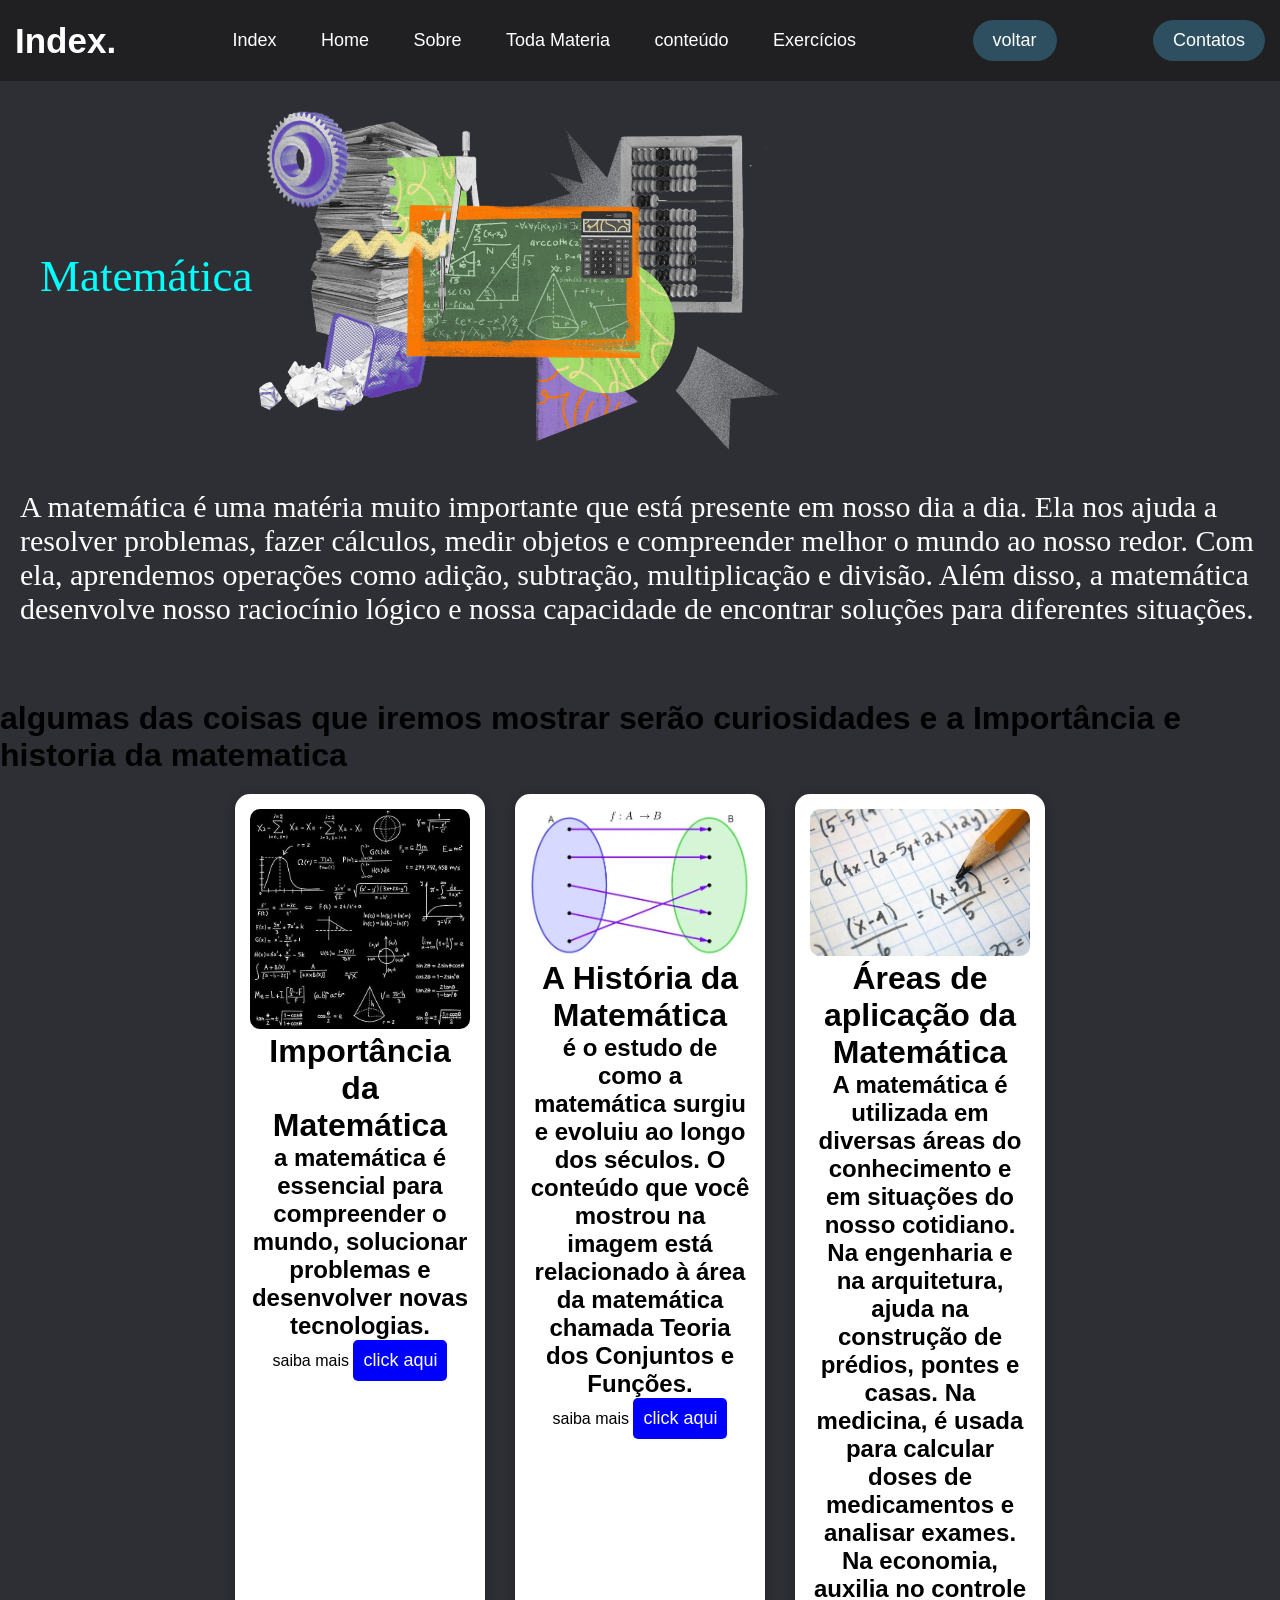
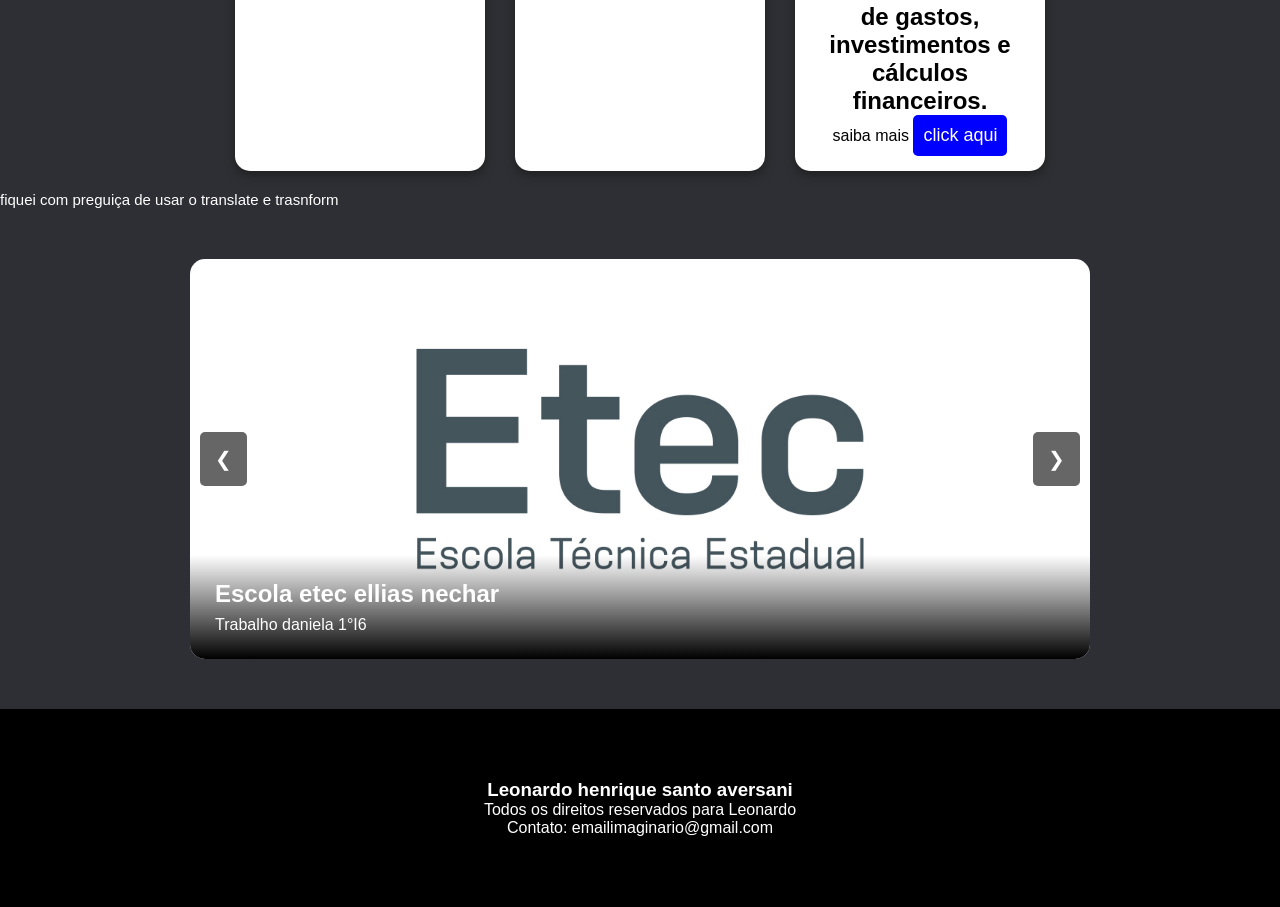
<file: Index.html>
<!DOCTYPE html>
<html lang="en">
<head>
    <meta charset="UTF-8">
    <meta name="viewport" content="width=device-width, initial-scale=1.0">
    <title>Index</title>
    <link rel="stylesheet" href="index.style.css">
</head>
<body>
    <header>
           <span class="logotipo">Index.</span>
           <nav>
              <ul class="nav-link">
                <li><a href="Index.html">Index</a></li>
                <li><a href="Home.html">Home</a></li>
                <li><a href="sobre.html">Sobre</a></li>
                <li><a href="https://www.todamateria.com.br/matematica/" >Toda Materia</a></li>
                <li><a href="Conteudo.html"> conteúdo</a></li>
                <li><a href="Exercicios.html"> Exercícios</a></li>
              </ul>
           </nav>
           <a href="Index.html"><button>voltar</button></a>
           <a href="contatos.html"><button>Contatos</button></a>
    </header>       
    <p class="titulo">Matemática<img src="matematica.png" align="center"></p><br>
    <p align="left" class="font">A matemática é uma matéria muito importante que está presente em nosso dia a dia.
        Ela nos ajuda a resolver problemas, fazer cálculos, medir objetos e compreender melhor o mundo ao nosso redor.
        Com ela, aprendemos operações como adição, subtração, multiplicação e divisão. Além disso, a matemática desenvolve
        nosso raciocínio lógico e nossa capacidade de encontrar soluções para diferentes situações. </p><br><br><br>

        <h1>algumas das coisas que iremos mostrar serão curiosidades e a Importância e historia da matematica</h1>


        <div class="cards-container">

    <div class="card">
        <img src="historia_matematica.jpg">
        <div>
            <h1>Importância da Matemática</h1>
            <h2>a matemática é essencial para compreender o mundo, solucionar problemas e desenvolver novas tecnologias.</h2>
            <span>saiba mais</span>
            <a href="sobre.html"><button>click aqui</button></a>
        </div>
    </div>

    <div class="card">
        <img src="matematica.index_função.jpg">
        <div>
            <h1>A História da Matemática</h1>
            <h2>é o estudo de como a matemática surgiu e evoluiu ao longo dos séculos. O conteúdo que você mostrou na imagem está relacionado à área da matemática chamada Teoria dos Conjuntos e Funções.</h2>
            <span>saiba mais</span>
            <a href="sobre.html"><button>click aqui</button></a>
        </div>
    </div>

    <div class="card">
        <img src="matematica_index.jpg">
        <div>
            <h1>Áreas de aplicação da Matemática</h1>
            <h2>A matemática é utilizada em diversas áreas do conhecimento e em situações do nosso cotidiano. Na engenharia e na arquitetura, ajuda na construção de prédios, pontes e casas. Na medicina, é usada para calcular doses de medicamentos e analisar exames. Na economia, auxilia no controle de gastos, investimentos e cálculos financeiros.</h2>
            <span>saiba mais</span>
            <a href="sobre.html"><button>click aqui</button></a>
            
        </div>
    </div>

</div>

<a class="preguiça" href="https://www.youtube.com/watch?v=xb2fLB1AWhI"> fiquei com preguiça de usar o translate e trasnform</a>

 <div class="carousel">

        <div class="carousel-container" id="carousel">

            <div class="slide">
                <img src="etec-identidade.jpg" alt="logo da escola">
                <div class="texto">
                    <h2>Escola etec ellias nechar</h2>
                    <p>Trabalho daniela 1°I6</p>
                </div>
            </div>

            <div class="slide">
                <img src="programação.jpeg" alt="Paisagem de natureza">
                <div class="texto">
                    <h2>programação</h2>
                    <p>sei la</p>
                </div>
            </div>

            <div class="slide">
                <img src="matematica3.png" alt="Montanhas e lago">
                <div class="texto">
                    <h2>matematica</h2>
                    <p>e suas curiosidades e historia.</p>
                </div>
            </div>

        </div>

        <button class="anterior" onclick="mudarSlide(-1)">&#10094;</button>

        <button class="proximo" onclick="mudarSlide(1)">&#10095;</button>

    </div>

    <script>
        let indice = 0;

        const carousel = document.getElementById("carousel");
        const slides = document.querySelectorAll(".slide");

        function mudarSlide(direcao) {

            indice += direcao;

            if (indice >= slides.length) {
                indice = 0;
            }

            if (indice < 0) {
                indice = slides.length - 1;
            }

            carousel.style.transform =
                `translateX(-${indice * 100}%)`;
        }
    </script>

        

    <footer class="footer">
         <h3>Leonardo henrique santo aversani</h3>

    <p>Todos os direitos reservados para Leonardo</p>

    <p>Contato: emailimaginario@gmail.com</p>
    </footer>
</body>
</html>
</file>
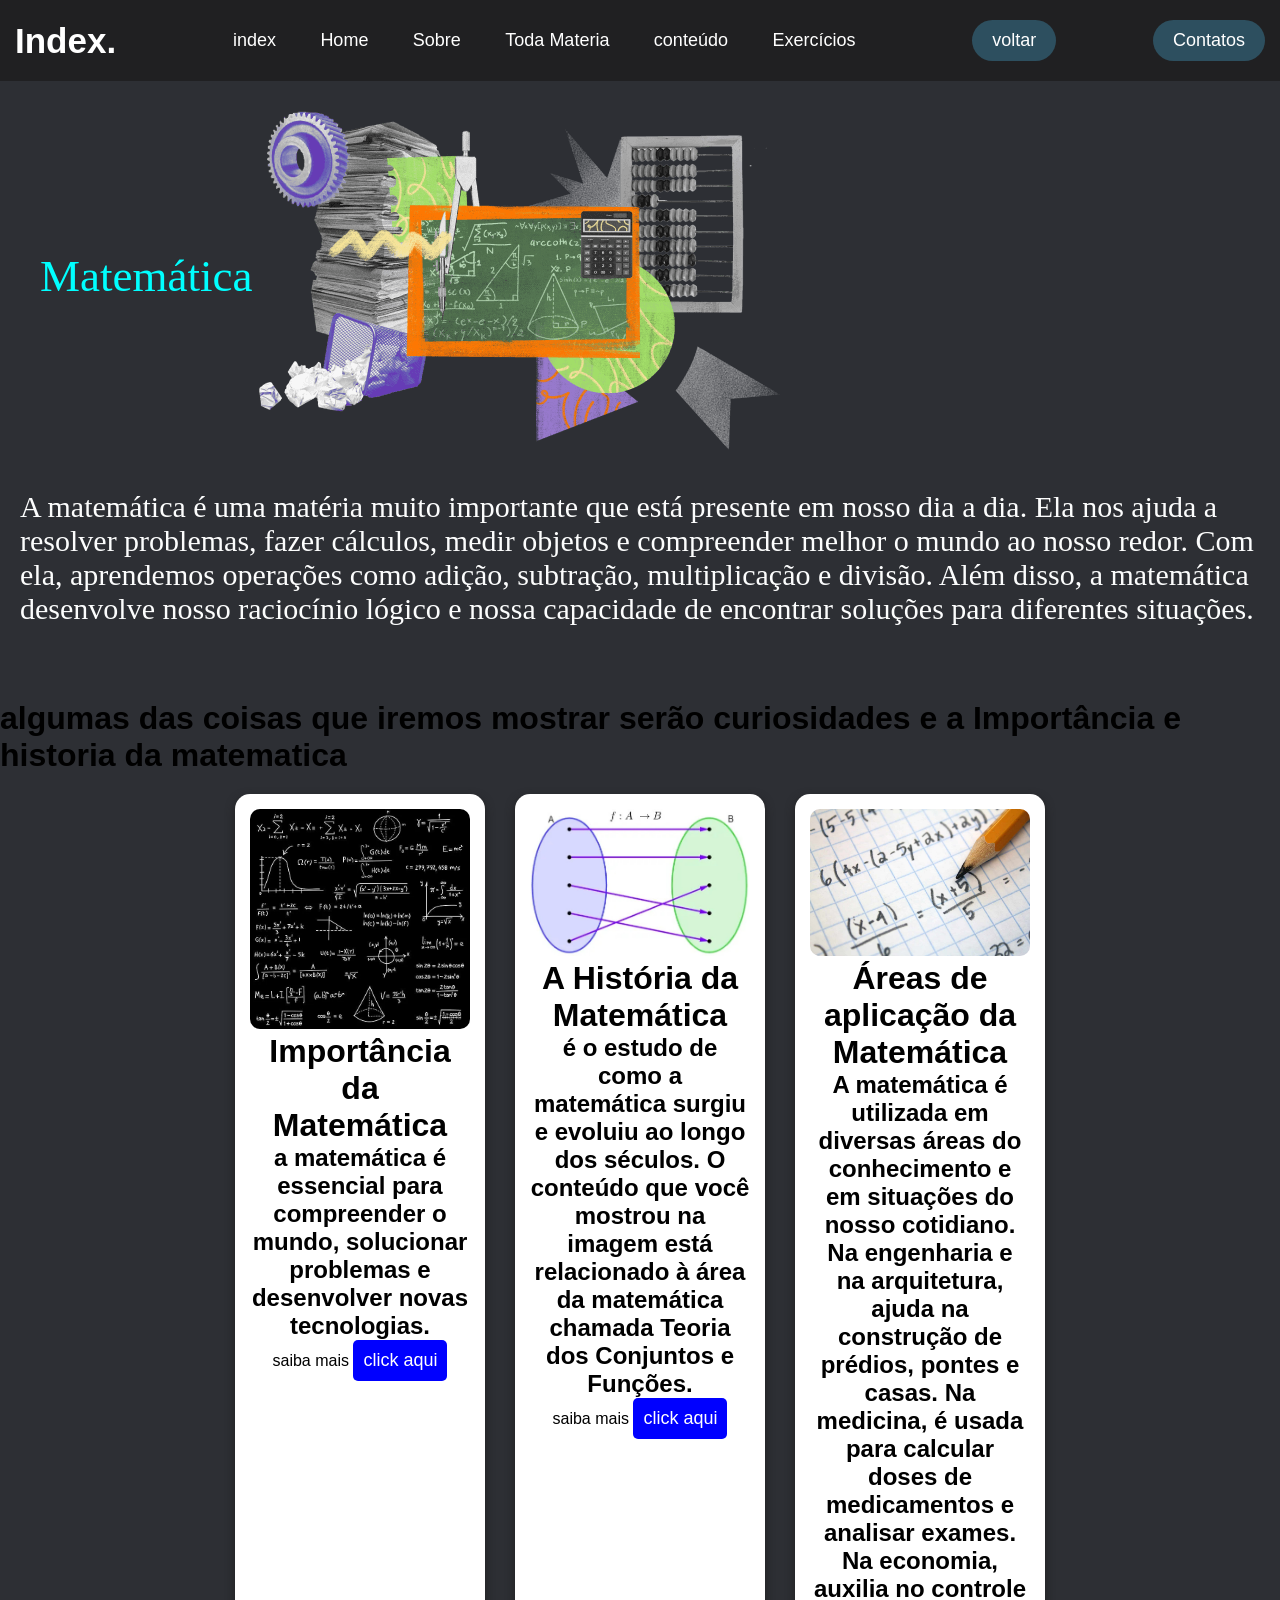
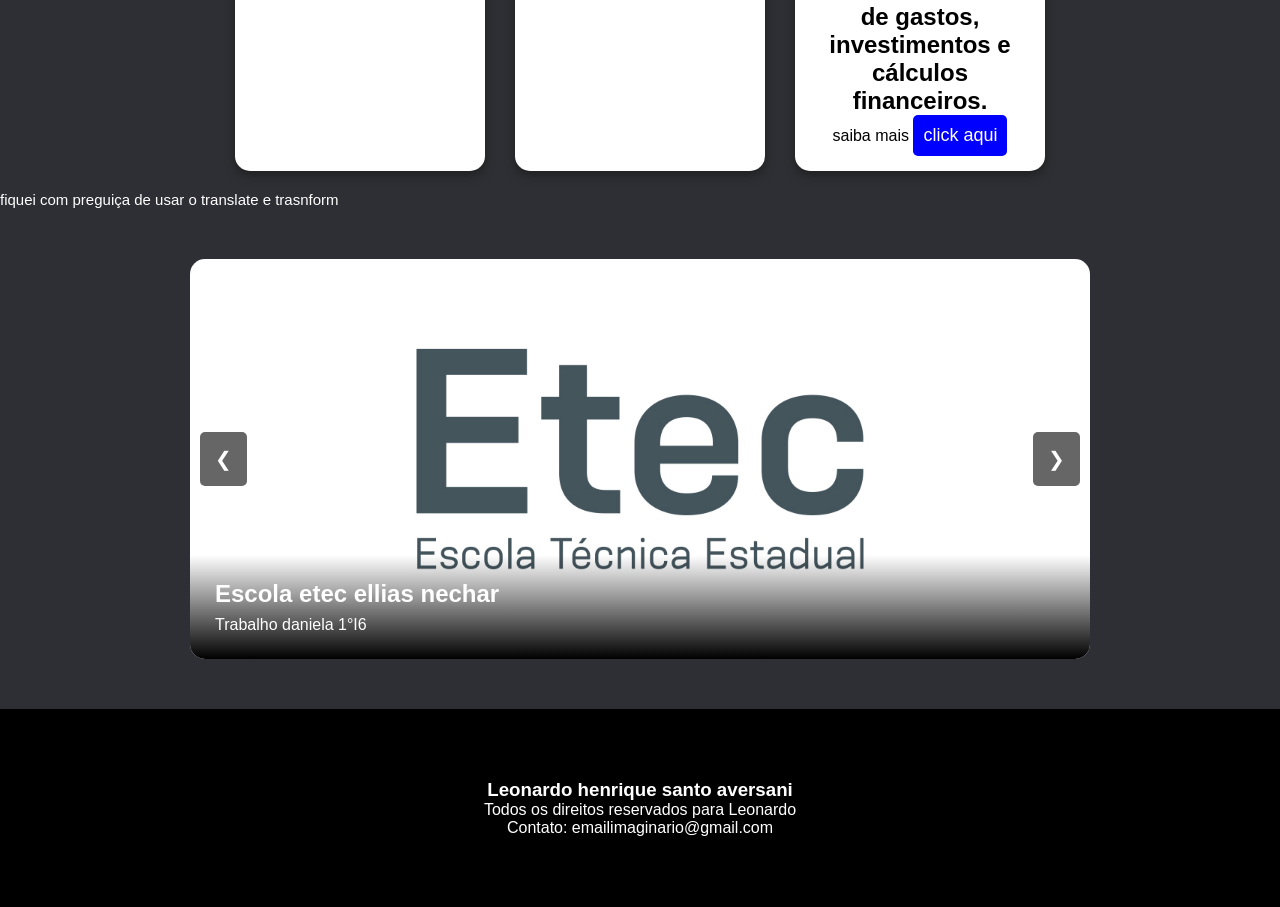
<file: index.html>
<!DOCTYPE html>
<html lang="en">
<head>
    <meta charset="UTF-8">
    <meta name="viewport" content="width=device-width, initial-scale=1.0">
    <title>Index</title>
    <link rel="stylesheet" href="index.style.css">
</head>
<body>
    <header>
           <span class="logotipo">Index.</span>
           <nav>
              <ul class="nav-link">
                <li><a href="index.html">index</a></li>
                <li><a href="Home.html">Home</a></li>
                <li><a href="sobre.html">Sobre</a></li>
                <li><a href="https://www.todamateria.com.br/matematica/" >Toda Materia</a></li>
                <li><a href="Conteudo.html"> conteúdo</a></li>
                <li><a href="Exercicios.html"> Exercícios</a></li>
              </ul>
           </nav>
           <a href="index.html"><button>voltar</button></a>
           <a href="contatos.html"><button>Contatos</button></a>
    </header>       
    <p class="titulo">Matemática<img src="matematica.png" align="center"></p><br>
    <p align="left" class="font">A matemática é uma matéria muito importante que está presente em nosso dia a dia.
        Ela nos ajuda a resolver problemas, fazer cálculos, medir objetos e compreender melhor o mundo ao nosso redor.
        Com ela, aprendemos operações como adição, subtração, multiplicação e divisão. Além disso, a matemática desenvolve
        nosso raciocínio lógico e nossa capacidade de encontrar soluções para diferentes situações. </p><br><br><br>

        <h1>algumas das coisas que iremos mostrar serão curiosidades e a Importância e historia da matematica</h1>


        <div class="cards-container">

    <div class="card">
        <img src="historia_matematica.jpg">
        <div>
            <h1>Importância da Matemática</h1>
            <h2>a matemática é essencial para compreender o mundo, solucionar problemas e desenvolver novas tecnologias.</h2>
            <span>saiba mais</span>
            <a href="sobre.html"><button>click aqui</button></a>
        </div>
    </div>

    <div class="card">
        <img src="matematica.index_função.jpg">
        <div>
            <h1>A História da Matemática</h1>
            <h2>é o estudo de como a matemática surgiu e evoluiu ao longo dos séculos. O conteúdo que você mostrou na imagem está relacionado à área da matemática chamada Teoria dos Conjuntos e Funções.</h2>
            <span>saiba mais</span>
            <a href="sobre.html"><button>click aqui</button></a>
        </div>
    </div>

    <div class="card">
        <img src="matematica_index.jpg">
        <div>
            <h1>Áreas de aplicação da Matemática</h1>
            <h2>A matemática é utilizada em diversas áreas do conhecimento e em situações do nosso cotidiano. Na engenharia e na arquitetura, ajuda na construção de prédios, pontes e casas. Na medicina, é usada para calcular doses de medicamentos e analisar exames. Na economia, auxilia no controle de gastos, investimentos e cálculos financeiros.</h2>
            <span>saiba mais</span>
            <a href="sobre.html"><button>click aqui</button></a>
            
        </div>
    </div>

</div>

<a class="preguiça" href="https://www.youtube.com/watch?v=xb2fLB1AWhI"> fiquei com preguiça de usar o translate e trasnform</a>

 <div class="carousel">

        <div class="carousel-container" id="carousel">

            <div class="slide">
                <img src="etec-identidade.jpg" alt="logo da escola">
                <div class="texto">
                    <h2>Escola etec ellias nechar</h2>
                    <p>Trabalho daniela 1°I6</p>
                </div>
            </div>

            <div class="slide">
                <img src="programação.jpeg" alt="Paisagem de natureza">
                <div class="texto">
                    <h2>programação</h2>
                    <p>sei la</p>
                </div>
            </div>

            <div class="slide">
                <img src="matematica3.png" alt="Montanhas e lago">
                <div class="texto">
                    <h2>matematica</h2>
                    <p>e suas curiosidades e historia.</p>
                </div>
            </div>

        </div>

        <button class="anterior" onclick="mudarSlide(-1)">&#10094;</button>

        <button class="proximo" onclick="mudarSlide(1)">&#10095;</button>

    </div>

    <script>
        let indice = 0;

        const carousel = document.getElementById("carousel");
        const slides = document.querySelectorAll(".slide");

        function mudarSlide(direcao) {

            indice += direcao;

            if (indice >= slides.length) {
                indice = 0;
            }

            if (indice < 0) {
                indice = slides.length - 1;
            }

            carousel.style.transform =
                `translateX(-${indice * 100}%)`;
        }
    </script>

        

    <footer class="footer">
         <h3>Leonardo henrique santo aversani</h3>

    <p>Todos os direitos reservados para Leonardo</p>

    <p>Contato: emailimaginario@gmail.com</p>
    </footer>
</body>
</html>
</file>
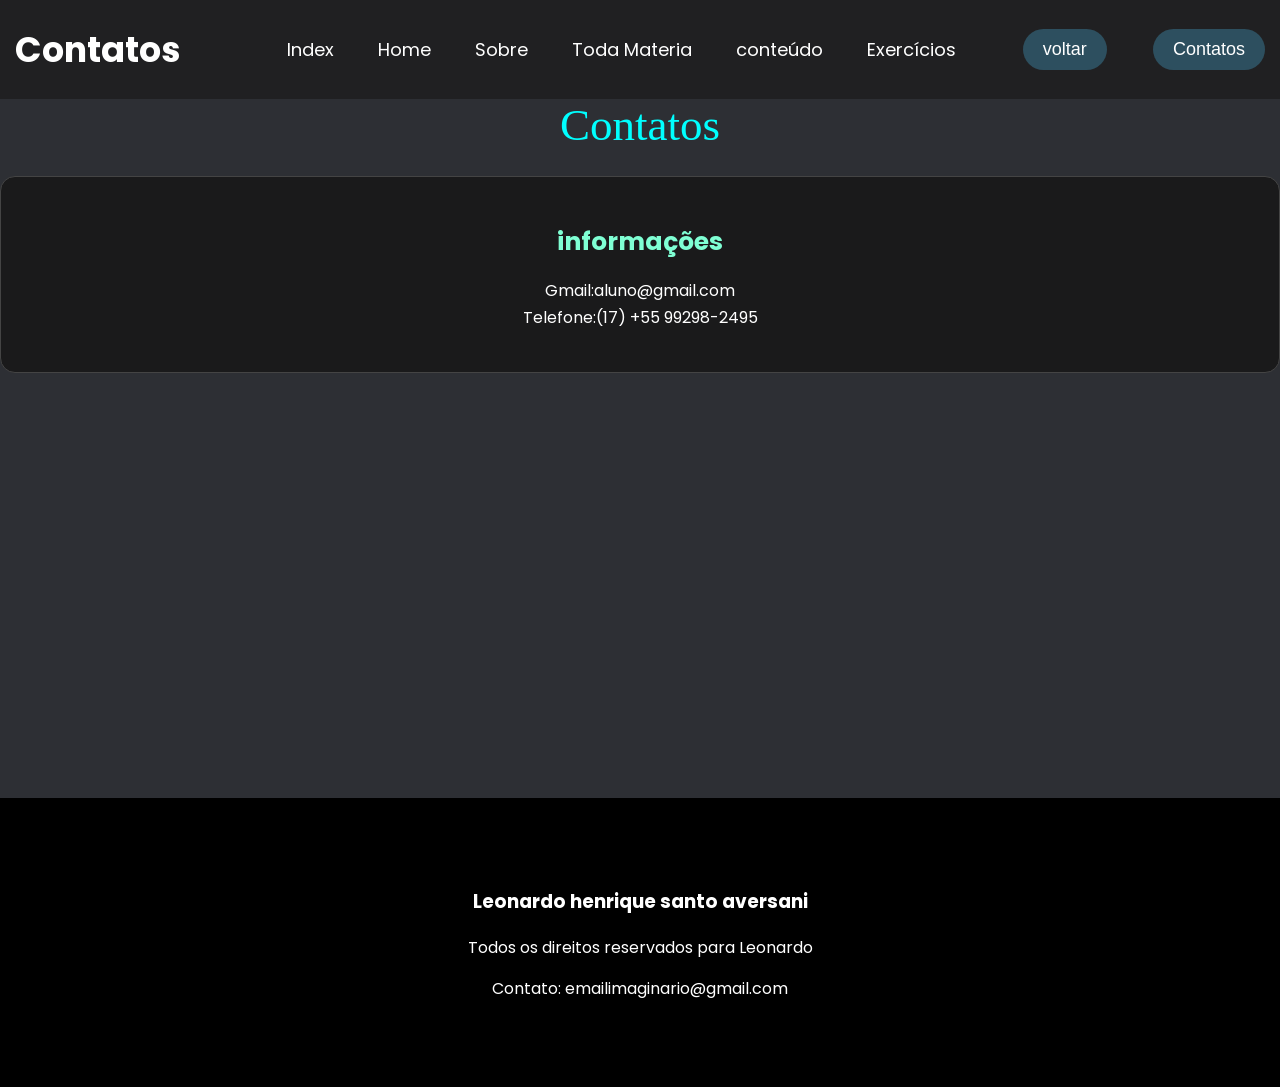
<file: contatos.html>
<!DOCTYPE html>
<html lang="en">
<head>
    <meta charset="UTF-8">
    <meta name="viewport" content="width=device-width, initial-scale=1.0">
    <title>Index</title>
    <link rel="stylesheet" href="contatos.css">
</head>
<body>
    <header>
           <span class="logotipo">Contatos</span>
           <nav>
              <ul class="nav-link">
                <li><a href="index.html">Index</a></li>
                <li><a href="Home.html">Home</a></li>
                <li><a href="sobre.html">Sobre</a></li>
                <li><a href="https://www.todamateria.com.br/matematica/" >Toda Materia</a></li>
                <li><a href="Conteudo.html"> conteúdo</a></li>
                <li><a href="Exercicios.html"> Exercícios</a></li>
              </ul>
           </nav>
           <a href="index.html"><button>voltar</button></a>
           <a href="contatos.html"><button>Contatos</button></a>
    </header>
    
    <center>
 <a class="titulo" href="#"">Contatos</a><br><br>
<div class="card">
    <h2>informações</h2>

    <p>  Gmail:aluno@gmail.com <br>
    Telefone:(17) +55 99298-2495</p>
</div>
    </center>
<br>
<br>
<br>
<br>
<br>
<br>
<br>
<br>
<br>
<br>
<br>
<br>
<br>
<br>
<br>
<br>
<br>
     <footer class="footer">
         <h3>Leonardo henrique santo aversani</h3>

    <p>Todos os direitos reservados para Leonardo</p>

    <p>Contato: emailimaginario@gmail.com</p>
    </footer>
</body>
</html>
</file>
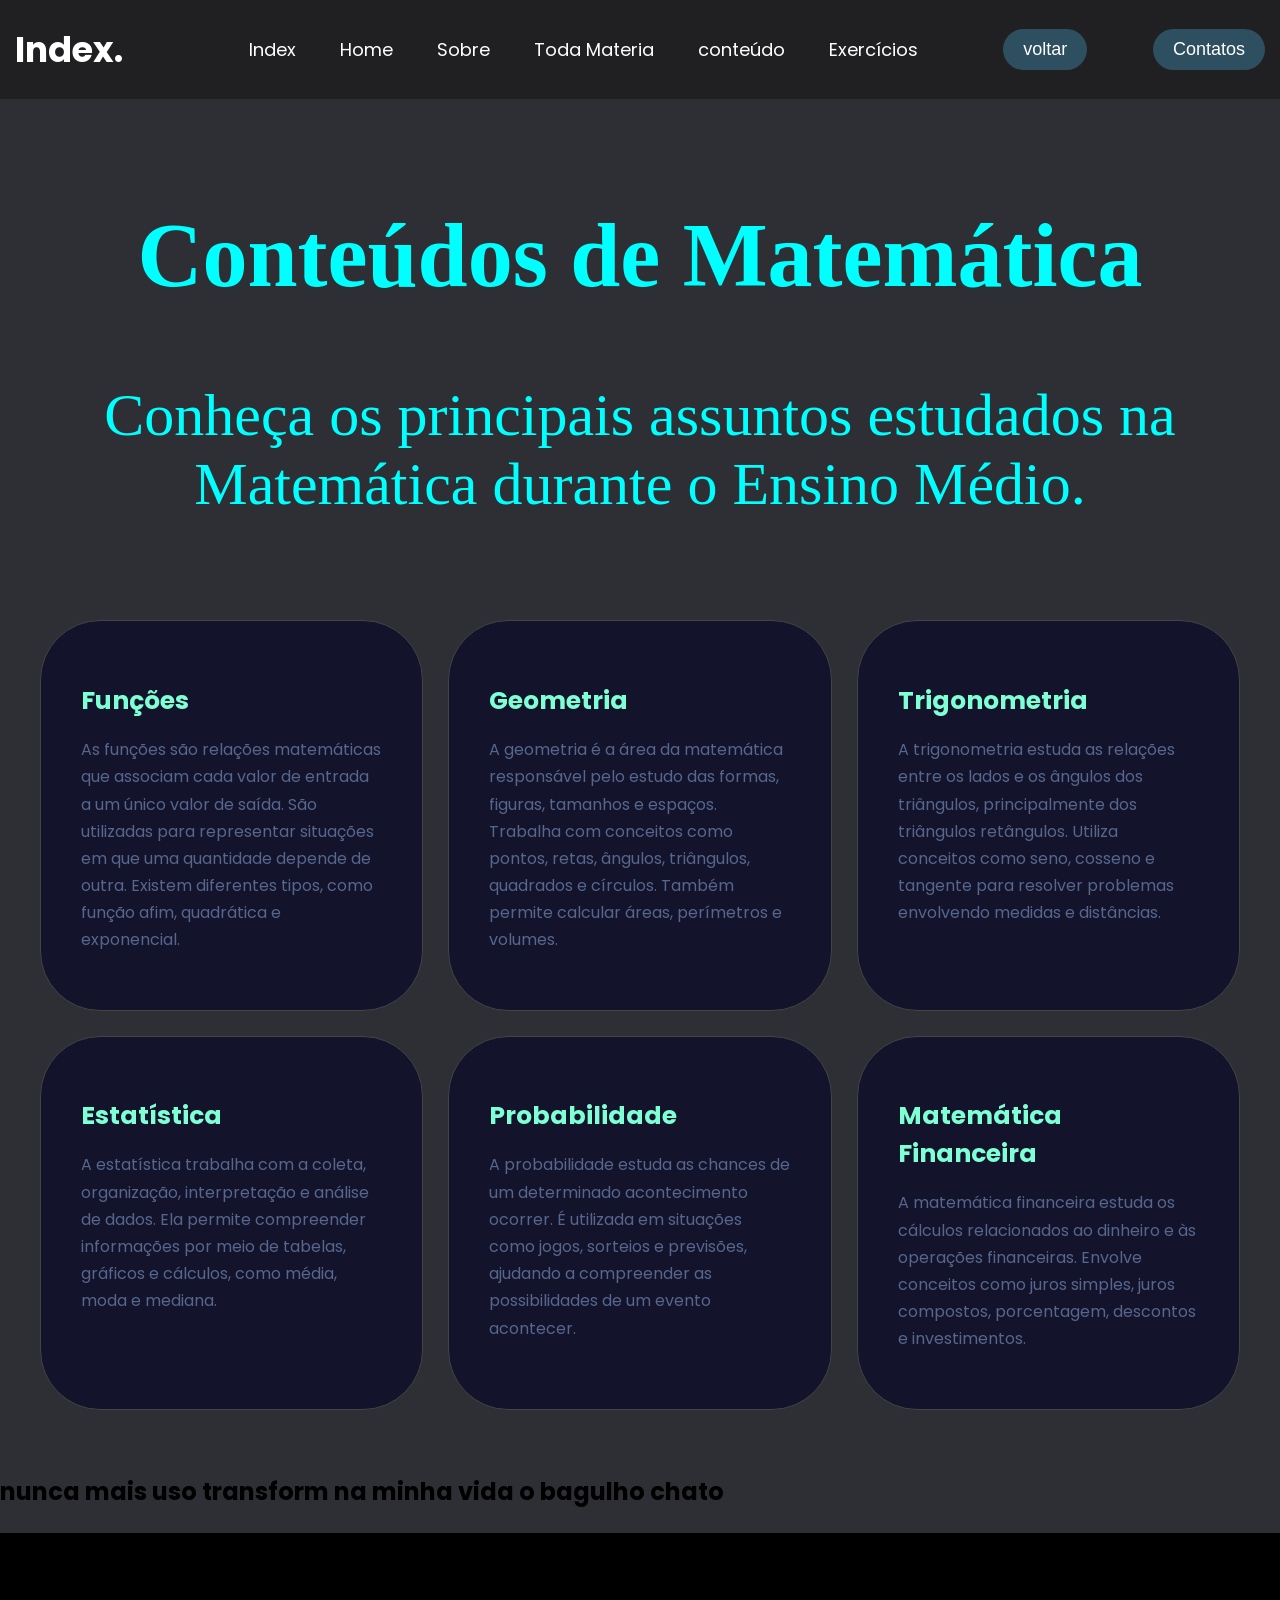
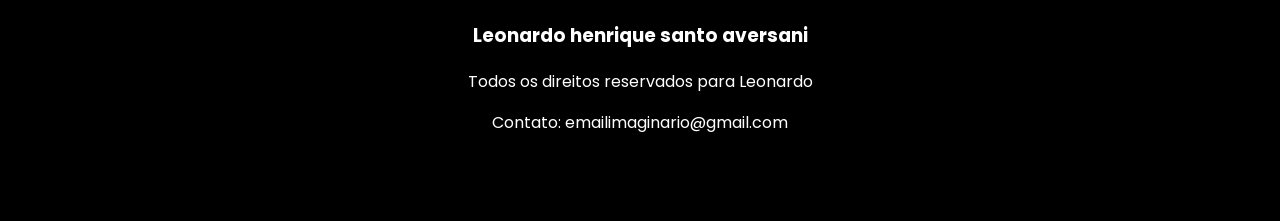
<file: Conteudo.html>
<!DOCTYPE html>
<html lang="en">
<head>
    <meta charset="UTF-8">
    <meta name="viewport" content="width=device-width, initial-scale=1.0">
    <link rel="stylesheet" href="Conteudo.css">
    <title>Document</title>
</head>
<body>
    <header>
           <span class="logotipo">Index.</span>
           <nav>
              <ul class="nav-link">
                <li><a href="index.html">Index</a></li>
                <li><a href="Home.html">Home</a></li>
                <li><a href="sobre.html">Sobre</a></li>
                <li><a href="https://www.todamateria.com.br/matematica/" >Toda Materia</a></li>
                <li><a href="Conteudo.html"> conteúdo</a></li>
                <li><a href="Exercicios.html"> Exercícios</a></li>
              </ul>
           </nav>
           <a href="sobre.html"><button>voltar</button></a>
           <a href="contatos.html"><button>Contatos</button></a>
    </header>       

    <main>

        <section class="titulo">
            <h1>Conteúdos de Matemática</h1>

            <p>
                Conheça os principais assuntos estudados
                na Matemática durante o Ensino Médio.
            </p>
        </section>

        <section class="conteudos">

            <div class="card">
                <h2>Funções</h2>

                <p>
                    As funções são relações matemáticas que associam
                    cada valor de entrada a um único valor de saída.
                    São utilizadas para representar situações em que
                    uma quantidade depende de outra. Existem diferentes
                    tipos, como função afim, quadrática e exponencial.
                </p>
            </div>

            <div class="card">
                <h2>Geometria</h2>

                <p>
                    A geometria é a área da matemática responsável
                    pelo estudo das formas, figuras, tamanhos e espaços.
                    Trabalha com conceitos como pontos, retas, ângulos,
                    triângulos, quadrados e círculos. Também permite
                    calcular áreas, perímetros e volumes.
                </p>
            </div>

            <div class="card">
                <h2>Trigonometria</h2>

                <p>
                    A trigonometria estuda as relações entre os lados
                    e os ângulos dos triângulos, principalmente dos
                    triângulos retângulos. Utiliza conceitos como seno,
                    cosseno e tangente para resolver problemas
                    envolvendo medidas e distâncias.
                </p>
            </div>

            <div class="card">
                <h2>Estatística</h2>

                <p>
                    A estatística trabalha com a coleta, organização,
                    interpretação e análise de dados. Ela permite
                    compreender informações por meio de tabelas,
                    gráficos e cálculos, como média, moda e mediana.
                </p>
            </div>

            <div class="card">
                <h2>Probabilidade</h2>

                <p>
                    A probabilidade estuda as chances de um determinado
                    acontecimento ocorrer. É utilizada em situações
                    como jogos, sorteios e previsões, ajudando a
                    compreender as possibilidades de um evento acontecer.
                </p>
            </div>

            <div class="card">
                <h2>Matemática Financeira</h2>

                <p>
                    A matemática financeira estuda os cálculos
                    relacionados ao dinheiro e às operações financeiras.
                    Envolve conceitos como juros simples, juros compostos,
                    porcentagem, descontos e investimentos.
                </p>
            </div>

        </section>

<h2><p> nunca mais uso transform na minha vida o bagulho chato</p></h2>

    </main>
    <footer class="footer">
         <h3>Leonardo henrique santo aversani</h3>

    <p>Todos os direitos reservados para Leonardo</p>

    <p>Contato: emailimaginario@gmail.com</p>
    </footer>
</file>
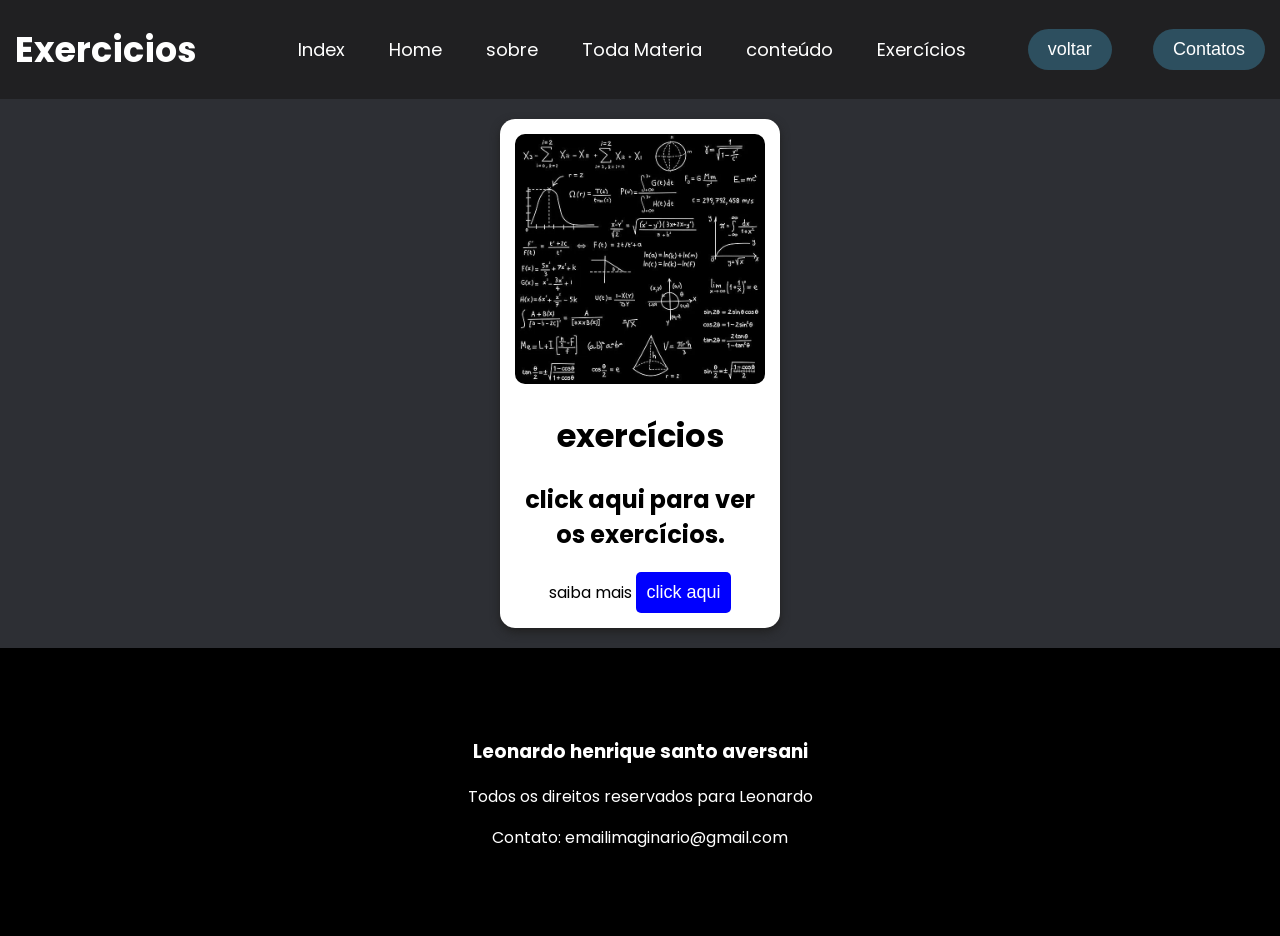
<file: Exercicios.html>
<!DOCTYPE html>
<html lang="en">
<head>
    <meta charset="UTF-8">
    <meta name="viewport" content="width=device-width, initial-scale=1.0">
    <link rel="stylesheet" href="Home.css">
    <title>Exercicios</title>
</head>
<body>
    <header>
           <span class="logotipo">Exercicios</span>
           <nav>
              <ul class="nav-link">
                <li><a href="index.html">Index</a></li>
                <li><a href="Home.html">Home</a></li>
                <li><a href="sobre.html">sobre</a></li>
                <li><a href="https://www.todamateria.com.br/matematica/" >Toda Materia</a></li>
                  <li><a href="Conteudo.html"> conteúdo</a></li>
                <li><a href="Exercicios.html"> Exercícios</a></li>
              </ul>
           </nav>
           <a href="Index.html"><button>voltar</button></a>
           <a href="contatos.html"><button>Contatos</button></a>
    </header>

    <div class="cards-container">

    <div class="card">
        <img src="historia_matematica.jpg">
        <div>
            <h1>exercícios</h1>
            <h2>click aqui para ver os exercícios.</h2>
            <span>saiba mais</span>
            <a href="https://docs.google.com/forms/d/e/1FAIpQLSfCO9wsnMIUB74901tK9ITsJ6wRTJz1iimEgQ9P0339VIqKbA/viewform?usp=header" target="_parent"><button>click aqui</button></a>
        </div>
    </div>
        </main>
</div> 
<footer class="footer">
         <h3>Leonardo henrique santo aversani</h3>

    <p>Todos os direitos reservados para Leonardo</p>

    <p>Contato: emailimaginario@gmail.com</p>
    </footer>
</body>
</html>
</file>
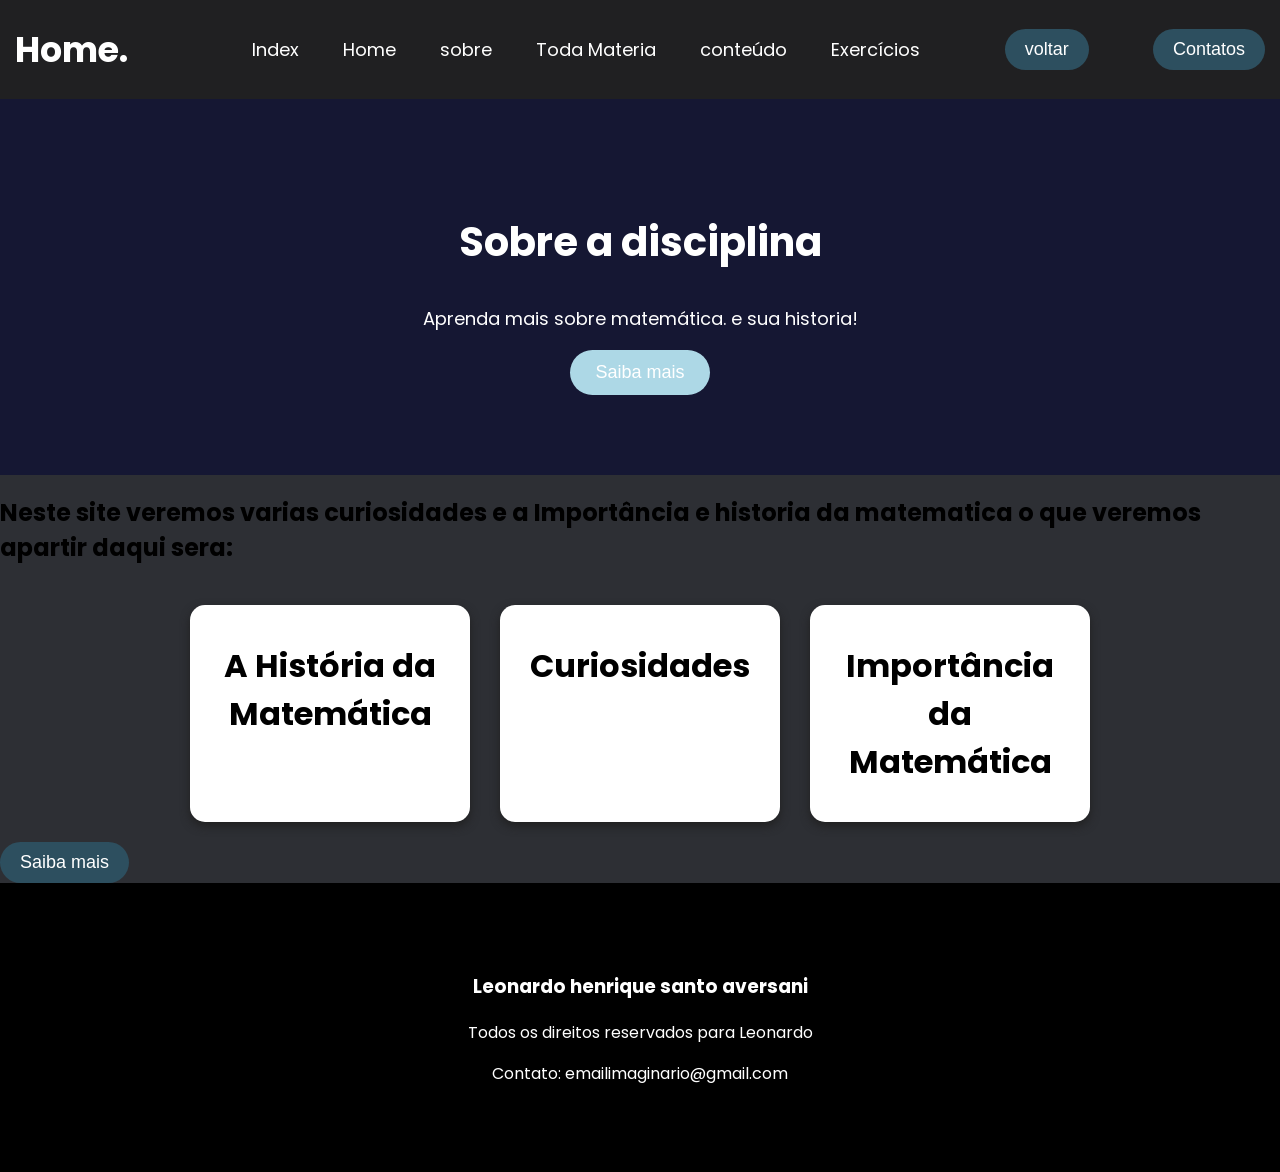
<file: Home.html>
<!DOCTYPE html>
<html lang="en">
<head>
    <meta charset="UTF-8">
    <meta name="viewport" content="width=device-width, initial-scale=1.0">
    <link rel="stylesheet" href="Home.css">
    <title>Document</title>
</head>
<body>
    <header>
           <span class="logotipo">Home.</span>
           <nav>
              <ul class="nav-link">
                <li><a href="index.html">Index</a></li>
                <li><a href="Home.html">Home</a></li>
                <li><a href="sobre.html">sobre</a></li>
                <li><a href="https://www.todamateria.com.br/matematica/" >Toda Materia</a></li>
                  <li><a href="Conteudo.html"> conteúdo</a></li>
                <li><a href="Exercicios.html"> Exercícios</a></li>
              </ul>
           </nav>
           <a href="index.html"><button>voltar</button></a>
           <a href="contatos.html"><button>Contatos</button></a>
    </header>
     
    <section class="banner">
    <h1>Sobre a disciplina</h1>
    <p>Aprenda mais sobre matemática. e sua historia!</p>
    <a href="https://pt.wikipedia.org/wiki/Matem%C3%A1tica"><button>Saiba mais</button></a>
</section>

<p><h2>Neste site veremos varias curiosidades e a Importância e historia da matematica o que veremos apartir daqui sera:</h2></p>



 <div class="cards-container">

    <div class="card">
       
        <div>
            <h1>A História da Matemática</h1>
        </div>
    </div>

    <div class="card">
        
        <div>
            <h1>Curiosidades</h1>
            
        </div>
    </div>

    <div class="card">
       
        <div>
            <h1>Importância da Matemática</h1>
        </div>
    </div>

</div>

<a href="sobre.html"><button>Saiba mais</button></a>
<footer class="footer">
         <h3>Leonardo henrique santo aversani</h3>

    <p>Todos os direitos reservados para Leonardo</p>

    <p>Contato: emailimaginario@gmail.com</p>
    </footer>

</body>
</html>
</file>
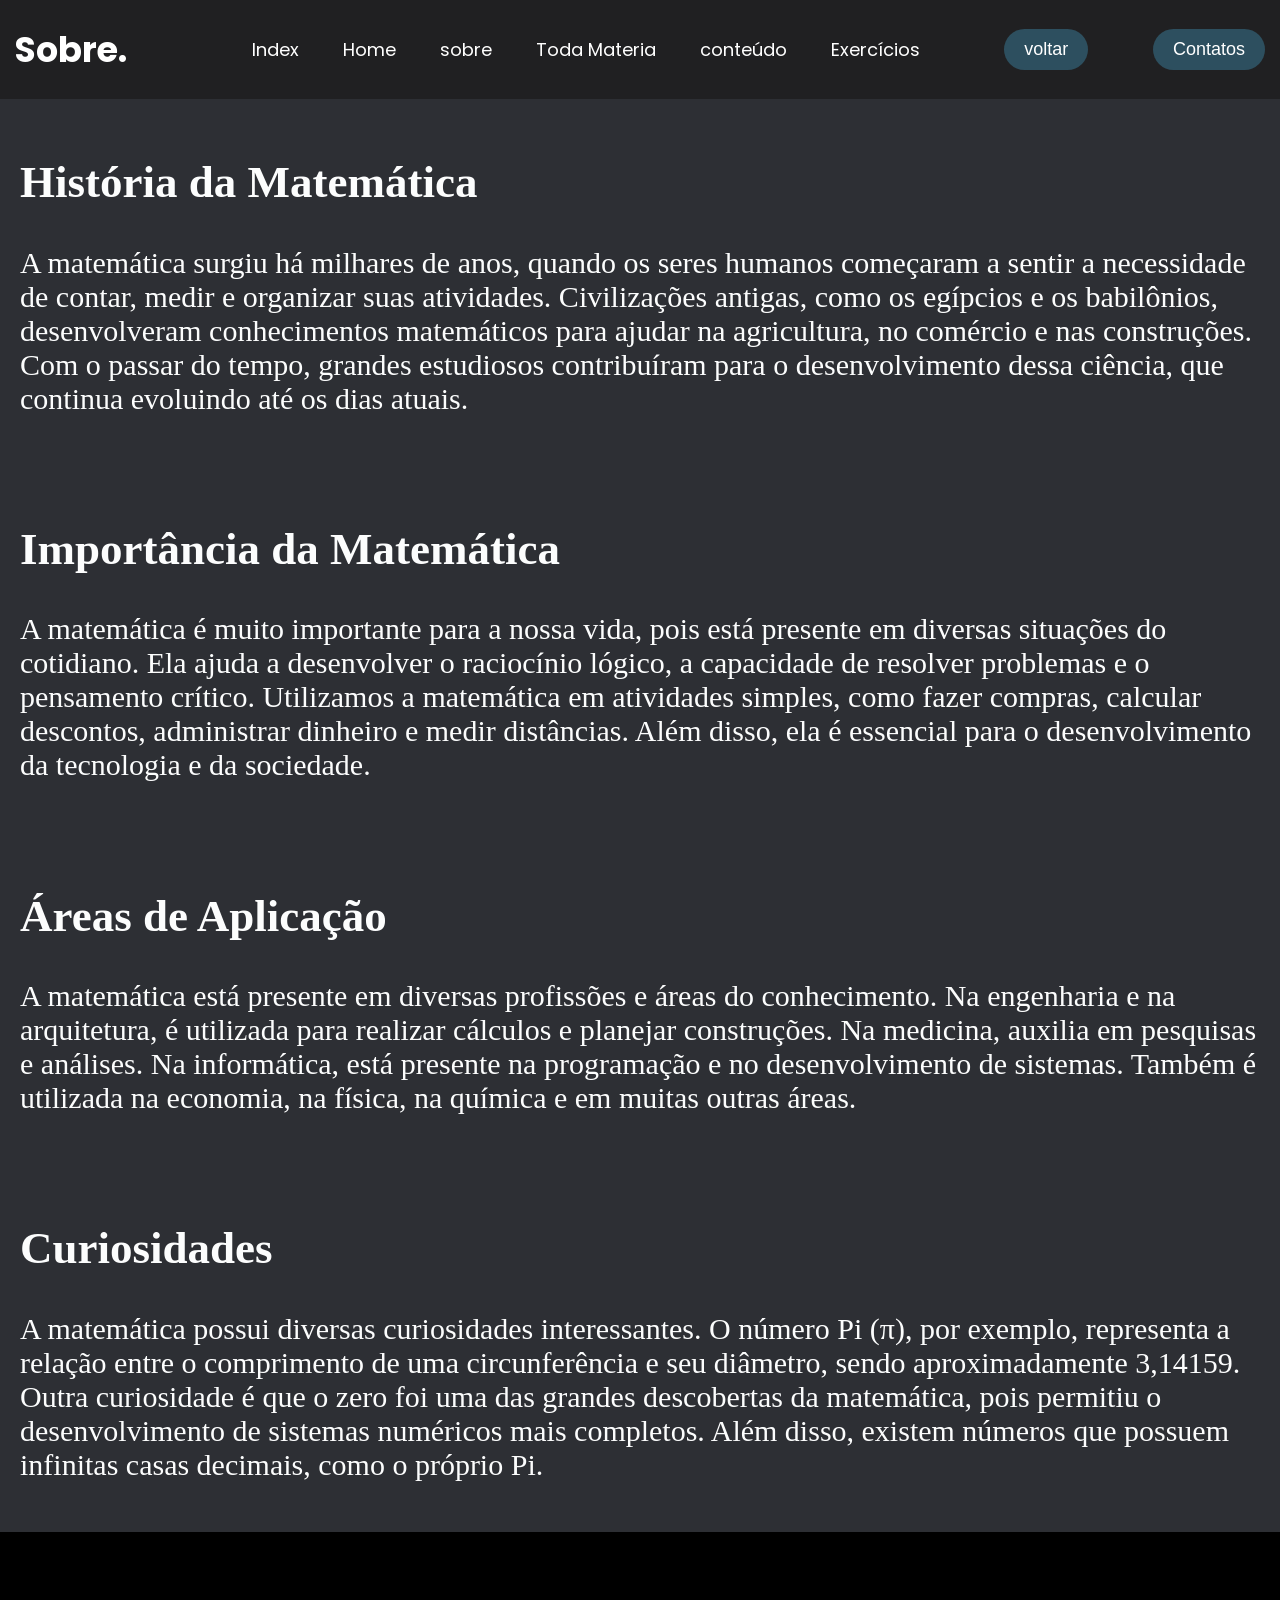
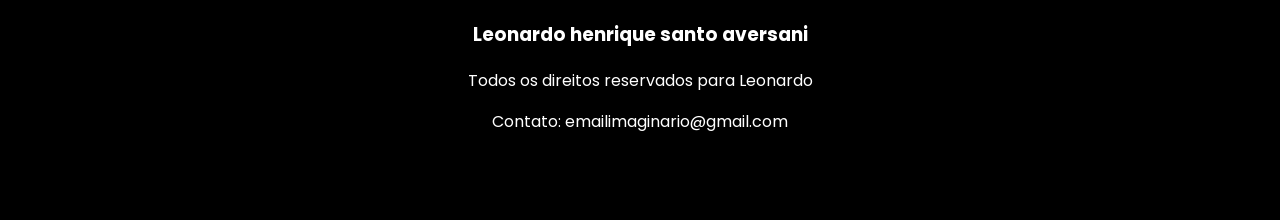
<file: sobre.html>
<!DOCTYPE html>
<html lang="en">
<head>
    <meta charset="UTF-8">
    <meta name="viewport" content="width=device-width, initial-scale=1.0">
    <link rel="stylesheet" href="Home.css">
    <title>Document</title>
</head>
<body>
    <header>
           <span class="logotipo">Sobre.</span>
           <nav>
              <ul class="nav-link">
                <li><a href="index.html">Index</a></li>
                <li><a href="Home.html">Home</a></li>
                <li><a href="sobre.html">sobre</a></li>
                <li><a href="https://www.todamateria.com.br/matematica/" >Toda Materia</a></li>
                  <li><a href="Conteudo.html"> conteúdo</a></li>
                <li><a href="Exercicios.html"> Exercícios</a></li>
              </ul>
           </nav>
           <a href="Home.html"><button>voltar</button></a>
           <a href="contatos.html"><button>Contatos</button></a>
    </header>


<section class="font">
    <h2>História da Matemática</h2>

    <p>
        A matemática surgiu há milhares de anos, quando os seres humanos começaram a sentir a necessidade de contar, medir e organizar suas atividades. Civilizações antigas, como os egípcios e os babilônios, desenvolveram conhecimentos matemáticos para ajudar na agricultura, no comércio e nas construções. Com o passar do tempo, grandes estudiosos contribuíram para o desenvolvimento dessa ciência, que continua evoluindo até os dias atuais.
    </p>
</section>

<section class="font">
    <h2>Importância da Matemática</h2>

    <p>
        A matemática é muito importante para a nossa vida, pois está presente em diversas situações do cotidiano. Ela ajuda a desenvolver o raciocínio lógico, a capacidade de resolver problemas e o pensamento crítico. Utilizamos a matemática em atividades simples, como fazer compras, calcular descontos, administrar dinheiro e medir distâncias. Além disso, ela é essencial para o desenvolvimento da tecnologia e da sociedade.
    </p>
</section>

<section class="font">
    <h2>Áreas de Aplicação</h2>

    <p>
        A matemática está presente em diversas profissões e áreas do conhecimento. Na engenharia e na arquitetura, é utilizada para realizar cálculos e planejar construções. Na medicina, auxilia em pesquisas e análises. Na informática, está presente na programação e no desenvolvimento de sistemas. Também é utilizada na economia, na física, na química e em muitas outras áreas.
    </p>
</section>

<section class="font">
    <h2>Curiosidades</h2>

    <p>
        A matemática possui diversas curiosidades interessantes. O número Pi (π), por exemplo, representa a relação entre o comprimento de uma circunferência e seu diâmetro, sendo aproximadamente 3,14159. Outra curiosidade é que o zero foi uma das grandes descobertas da matemática, pois permitiu o desenvolvimento de sistemas numéricos mais completos. Além disso, existem números que possuem infinitas casas decimais, como o próprio Pi.
    </p>
</section>
<footer class="footer">
         <h3>Leonardo henrique santo aversani</h3>

    <p>Todos os direitos reservados para Leonardo</p>

    <p>Contato: emailimaginario@gmail.com</p>
    </footer>
</body>
</html>
</file>
<file: index.style.css>
@import url('https://fonts.googleapis.com/css2?family=Poppins:wght@400;500;700&display=swap');

body{
    box-sizing: border-box;
    margin: 0;
    padding: 0;
    background-color: #2d2f34;
    font-family: "Poppins";
}

li, a, button{
    font-size: 18px;
    color: #fff;
    text-decoration: none;
}

header {
    display: flex;
    justify-content: space-between;
    align-items: center;
    padding: 20px 15px;
    background-color: #202022;
}

.logotipo{
     color: #fff;
     font-size: 35px;
     font-weight: bold;
}

.nav-link{
     list-style: none;
}

.nav-link li{
     display: inline-block;
     padding: 0px 20px;
}

.nav-link li a:hover{
     color: aquamarine; 
     cursor: pointer;
}

button{
    padding: 10px 20px;
    background-color: rgb(45, 79, 95);
    border: none;
    border-radius: 60px;
    cursor: pointer;
}

button:hover{
    padding: 10px 20px;
    background-color: aquamarine;
    text-decoration: none;
}

@media (max-width: 800px){
    li, a button{
        font-size: 12px;
   }


}

.titulo{
    font-family: 'Times New Roman', Times, serif;
    font-size: 45px;
    color: aqua;
    text-decoration: solid black;
    padding: 30px 40px 1px;
}

.font{
    font-family: 'Times New Roman', Times, serif;
    font-size: 30px;
    color: rgb(252, 253, 253);
    padding: 20px;
}

.footer{
    background-color: black;
    color: white;
    padding: 20px;
    text-align: center;
    padding: 70px;
}


.cards-container {
    display: flex;
    justify-content: center;
    gap: 30px;
    flex-wrap: wrap;
    padding: 20px;
}

.card {
    width: 250px;
    background-color: white;
    border-radius: 15px;
    padding: 15px;
    box-shadow: 0 4px 10px rgb(32, 32, 32);
    text-align: center;
}

.card img {
    width: 100%;
    border-radius: 10px;
}

.card button {
    background-color: blue;
    color: white;
    padding: 10px;
    border: none;
    border-radius: 5px;
    cursor: pointer;
}

.card button:hover {
    cursor: pointer;
}

.h1 {
    font-family: 'Times New Roman', Times, serif;
    font-size: 30px;
    text-align: right;
    color: aquamarine;
}


* {
    margin: 0;
    padding: 0;
    box-sizing: border-box;
}

body {
    background-color: #2d2f34;
    font-family: Arial, sans-serif;
}

.carousel {
    width: 80%;
    max-width: 900px;
    height: 400px;
    margin: 50px auto;
    position: relative;
    overflow: hidden;
    border-radius: 15px;
}

.carousel-container {
    display: flex;
    height: 100%;
    transition: transform 0.5s ease;
}

.slide {
    min-width: 100%;
    height: 100%;
    position: relative;
}

.slide img {
    width: 100%;
    height: 100%;
    object-fit: cover;
}

.texto {
    position: absolute;
    bottom: 0;
    width: 100%;
    padding: 25px;
    color: white;
    background: linear-gradient(transparent, #000);
}

.texto h2 {
    margin-bottom: 8px;
}

.anterior,
.proximo {
    position: absolute;
    top: 50%;
    transform: translateY(-50%);
    background-color: rgba(0, 0, 0, 0.6);
    color: white;
    border: none;
    padding: 15px;
    cursor: pointer;
    font-size: 20px;
    border-radius: 5px;
}

.anterior {
    left: 10px;
}

.proximo {
    right: 10px;
}

.anterior:hover,
.proximo:hover {
    background-color: #65b9d8;
}

@media (max-width: 600px) {
    .carousel {
        width: 95%;
        height: 250px;
    }
}


.preguiça {
    display: inline-block;
    font-size: 15px;
    font-style: normal;
    text-decoration: none;
    text-align: center;
    transition: 1s;
}

.preguiça:hover {
    transform: translateY(-10px);
    color: red;
}
</file>
<file: contatos.css>
@import url('https://fonts.googleapis.com/css2?family=Poppins:wght@400;500;700&display=swap');

body{
    box-sizing: border-box;
    margin: 0;
    padding: 0;
    background-color: #2d2f34;
    font-family: "Poppins";
}

li, a button{
    font-size: 18px;
    color: #fff;
    text-decoration: none;
}

header {
    display: flex;
    justify-content: space-between;
    align-items: center;
    padding: 20px 15px;
    background-color: #202022;
}

.logotipo{
     color: #fff;
     font-size: 35px;
     font-weight: bold;
}

.nav-link{
     list-style: none;
}

.nav-link li{
     display: inline-block;
     padding: 0px 20px;
}

.nav-link li a:hover{
     color: aquamarine; 
     cursor: pointer;
}

button{
    padding: 10px 20px;
    background-color: rgb(45, 79, 95);
    border: none;
    border-radius: 60px;
    cursor: pointer;
}

button:hover{
    padding: 10px 20px;
    background-color: aquamarine;
    text-decoration: none;
}

@media (max-width: 800px){
    li, a button{
        font-size: 12px;
   }


}

.titulo{
    font-family: 'Times New Roman', Times, serif;
    font-size: 45px;
    color: aqua;
    text-decoration: solid black;
    padding: 30px 40px 1px;
}

.font{
    font-family: 'Times New Roman', Times, serif;
    font-size: 30px;
    color: rgb(252, 253, 253);
    padding: 20px;
}

.footer{
    background-color: black;
    color: white;
    padding: 20px;
    text-align: center;
    padding: 70px;
}


@import url('https://fonts.googleapis.com/css2?family=Poppins:wght@400;500;700&display=swap');

* {
    box-sizing: border-box;
}

body {
    margin: 0;
    padding: 0;
    background-color: #2d2f34;
    font-family: "Poppins", sans-serif;
}

li, a, button {
    font-size: 18px;
    color: #fff;
    text-decoration: none;
}

header {
    display: flex;
    justify-content: space-between;
    align-items: center;
    padding: 20px 15px;
    background-color: #202022;
}

.logotipo {
    color: #fff;
    font-size: 35px;
    font-weight: bold;
}

.nav-link {
    list-style: none;
}

.nav-link li {
    display: inline-block;
    padding: 0px 20px;
}

.nav-link li a:hover {
    color: aquamarine;
    cursor: pointer;
}

button {
    padding: 10px 20px;
    background-color: rgb(45, 79, 95);
    border: none;
    border-radius: 60px;
    cursor: pointer;
    transition: 0.3s;
}

button:hover {
    background-color: aquamarine;
    color: #202022;
}

.titulo {
    font-family: 'Times New Roman', Times, serif;
    font-size: 45px;
    color: aqua;
    padding: 30px 40px 1px;
    text-align: center;
}

.font {
    font-family: 'Times New Roman', Times, serif;
    font-size: 30px;
    color: rgb(252, 253, 253);
    padding: 20px;
}

.conteudos {
    display: grid;
    grid-template-columns: repeat(3, 1fr);
    gap: 25px;
    padding: 40px;
}

.card {
    background-color: #1a1a1b;
    padding: 25px;
    border-radius: 15px;
    border: 1px solid #444;
    transition: 0.3s;
}

.card h2 {
    color: aquamarine;
    font-size: 25px;
    margin-bottom: 15px;
}

.card p {
    color: white;
    font-size: 16px;
    line-height: 1.7;
}



.card:hover {
    transform: translateY(-8px);
    border-color: aquamarine;
    background-color: #383b42;
}

.footer {
    background-color: black;
    color: white;
    text-align: center;
    padding: 70px 20px;
}

@media (max-width: 800px) {

    li, a, button {
        font-size: 12px;
    }

    .conteudos {
        grid-template-columns: repeat(2, 1fr);
    }

    .nav-link li {
        padding: 0px 8px;
    }

    .titulo {
        font-size: 35px;
    }

}

@media (max-width: 550px) {

    header {
        flex-direction: column;
        gap: 15px;
    }

    .nav-link {
        padding: 0;
        text-align: center;
    }

    .nav-link li {
        padding: 8px;
    }

    .conteudos {
        grid-template-columns: 1fr;
        padding: 20px;
    }

    .titulo {
        font-size: 28px;
        padding: 25px 15px;
    }

}
</file>
<file: Conteudo.css>
@import url('https://fonts.googleapis.com/css2?family=Poppins:wght@400;500;700&display=swap');

body{
    box-sizing: border-box;
    margin: 0;
    padding: 0;
    background-color: #2d2f34;
    font-family: "Poppins";
}

li, a button{
    font-size: 18px;
    color: #fff;
    text-decoration: none;
}

header {
    display: flex;
    justify-content: space-between;
    align-items: center;
    padding: 20px 15px;
    background-color: #202022;
}

.logotipo{
     color: #fff;
     font-size: 35px;
     font-weight: bold;
}

.nav-link{
     list-style: none;
}

.nav-link li{
     display: inline-block;
     padding: 0px 20px;
}

.nav-link li a:hover{
     color: aquamarine; 
     cursor: pointer;
}

button{
    padding: 10px 20px;
    background-color: rgb(45, 79, 95);
    border: none;
    border-radius: 60px;
    cursor: pointer;
}

button:hover{
    padding: 10px 20px;
    background-color: aquamarine;
    text-decoration: none;
}

@media (max-width: 800px){
    li, a button{
        font-size: 12px;
   }


}

.titulo{
    font-family: 'Times New Roman', Times, serif;
    font-size: 45px;
    color: aqua;
    text-decoration: solid black;
    padding: 30px 40px 1px;
}

.font{
    font-family: 'Times New Roman', Times, serif;
    font-size: 30px;
    color: rgb(252, 253, 253);
    padding: 20px;
}

.footer{
    background-color: black;
    color: white;
    padding: 20px;
    text-align: center;
    padding: 70px;
}


@import url('https://fonts.googleapis.com/css2?family=Poppins:wght@400;500;700&display=swap');

* {
    box-sizing: border-box;
}

body {
    margin: 0;
    padding: 0;
    background-color: #2d2f34;
    font-family: "Poppins", sans-serif;
}

li, a, button {
    font-size: 18px;
    color: #fff;
    text-decoration: none;
}

header {
    display: flex;
    justify-content: space-between;
    align-items: center;
    padding: 20px 15px;
    background-color: #202022;
}

.logotipo {
    color: #fff;
    font-size: 35px;
    font-weight: bold;
}

.nav-link {
    list-style: none;
}

.nav-link li {
    display: inline-block;
    padding: 0px 20px;
}

.nav-link li a:hover {
    color: aquamarine;
    cursor: pointer;
}

button {
    padding: 10px 20px;
    background-color: rgb(45, 79, 95);
    border: none;
    border-radius: 60px;
    cursor: pointer;
    transition: 0.3s;
}

button:hover {
    background-color: aquamarine;
    color: #202022;
}

.titulo {
    font-family: 'Times New Roman', Times, serif;
    font-size: 60px;
    color: aqua;
    padding: 30px 40px 1px;
    text-align: center;
}

.font {
    font-family: 'Times New Roman', Times, serif;
    font-size: 30px;
    color: rgb(252, 253, 253);
    padding: 20px;
}

.conteudos {
    display: grid;
    grid-template-columns: repeat(3, 1fr);
    gap: 25px;
    padding: 40px;
}

.card {
    background-color: #13132c;
    padding: 40px;
    border-radius: 60px;
    border: 1px solid #444;
    transition: 0.3s;
}

.card h2 {
    color: aquamarine;
    font-size: 25px;
    margin-bottom: 15px;
}

.card p {
    color: rgb(86, 103, 139);
    font-size: 16px;
    line-height: 1.7;
}



.card:hover {
    transform: translateY(-8px);
    border-color: aquamarine;
    background-color: #383b42;
}

.footer {
    background-color: black;
    color: white;
    text-align: center;
    padding: 70px 20px;
}

@media (max-width: 800px) {

    li, a, button {
        font-size: 12px;
    }

    .conteudos {
        grid-template-columns: repeat(2, 1fr);
    }

    .nav-link li {
        padding: 0px 8px;
    }

    .titulo {
        font-size: 35px;
    }

}

@media (max-width: 550px) {

    header {
        flex-direction: column;
        gap: 15px;
    }

    .nav-link {
        padding: 0;
        text-align: center;
    }

    .nav-link li {
        padding: 8px;
    }

    .conteudos {
        grid-template-columns: 1fr;
        padding: 20px;
    }

    .titulo {
        font-size: 28px;
        padding: 25px 15px;
    }

}
</file>
<file: Home.css>
@import url('https://fonts.googleapis.com/css2?family=Poppins:wght@400;500;700&display=swap');

body{
    box-sizing: border-box;
    margin: 0;
    padding: 0;
    background-color: #2d2f34;
    font-family: "Poppins";
}

li, a, button{
    font-size: 18px;
    color: #fff;
    text-decoration: none;
}

header {
    display: flex;
    justify-content: space-between;
    align-items: center;
    padding: 20px 15px;
    background-color: #202022;
}

.logotipo{
     color: #fff;
     font-size: 35px;
     font-weight: bold;
}

.nav-link{
     list-style: none;
}

.nav-link li{
     display: inline-block;
     padding: 0px 20px;
}

.nav-link li a:hover{
     color: aquamarine; 
     cursor: pointer;
}

button{
    padding: 10px 20px;
    background-color: rgb(45, 79, 95);
    border: none;
    border-radius: 60px;
    cursor: pointer;
}

button:hover{
    padding: 10px 20px;
    background-color: aquamarine;
    text-decoration: none;
}

@media (max-width: 800px){
    li, a button{
        font-size: 12px;
   }


}

.titulo{
    font-family: 'Times New Roman', Times, serif;
    font-size: 45px;
    color: aqua;
    text-decoration: solid black;
    padding: 30px 40px 1px;
}

.font{
    font-family: 'Times New Roman', Times, serif;
    font-size: 30px;
    color: rgb(252, 253, 253);
    padding: 20px;
}

.footer{
    background-color: black;
    color: white;
    padding: 20px;
    text-align: center;
    padding: 70px;
}

.banner {
    background-color: #151733;
    color: white;
    text-align: center;
    padding: 80px 20px;
}

.banner h1 {
    font-size: 40px;
}

.banner p {
    font-size: 18px;
}

.banner button {
    padding: 12px 25px;
    background-color: lightblue;
    border: none;
    cursor: pointer;
}

.cards-container {
    display: flex;
    justify-content: center;
    gap: 30px;
    flex-wrap: wrap;
    padding: 20px;
}

.card {
    width: 250px;
    background-color: white;
    border-radius: 15px;
    padding: 15px;
    box-shadow: 0 4px 10px rgb(32, 32, 32);
    text-align: center;
}

.card img {
    width: 100%;
    border-radius: 10px;
}

.card button {
    background-color: blue;
    color: white;
    padding: 10px;
    border: none;
    border-radius: 5px;
    cursor: pointer;
}

.card button:hover {
    cursor: pointer;
}

.h1 {
    font-family: 'Times New Roman', Times, serif;
    font-size: 30px;
    text-align: right;
    color: aquamarine;
}
</file>
